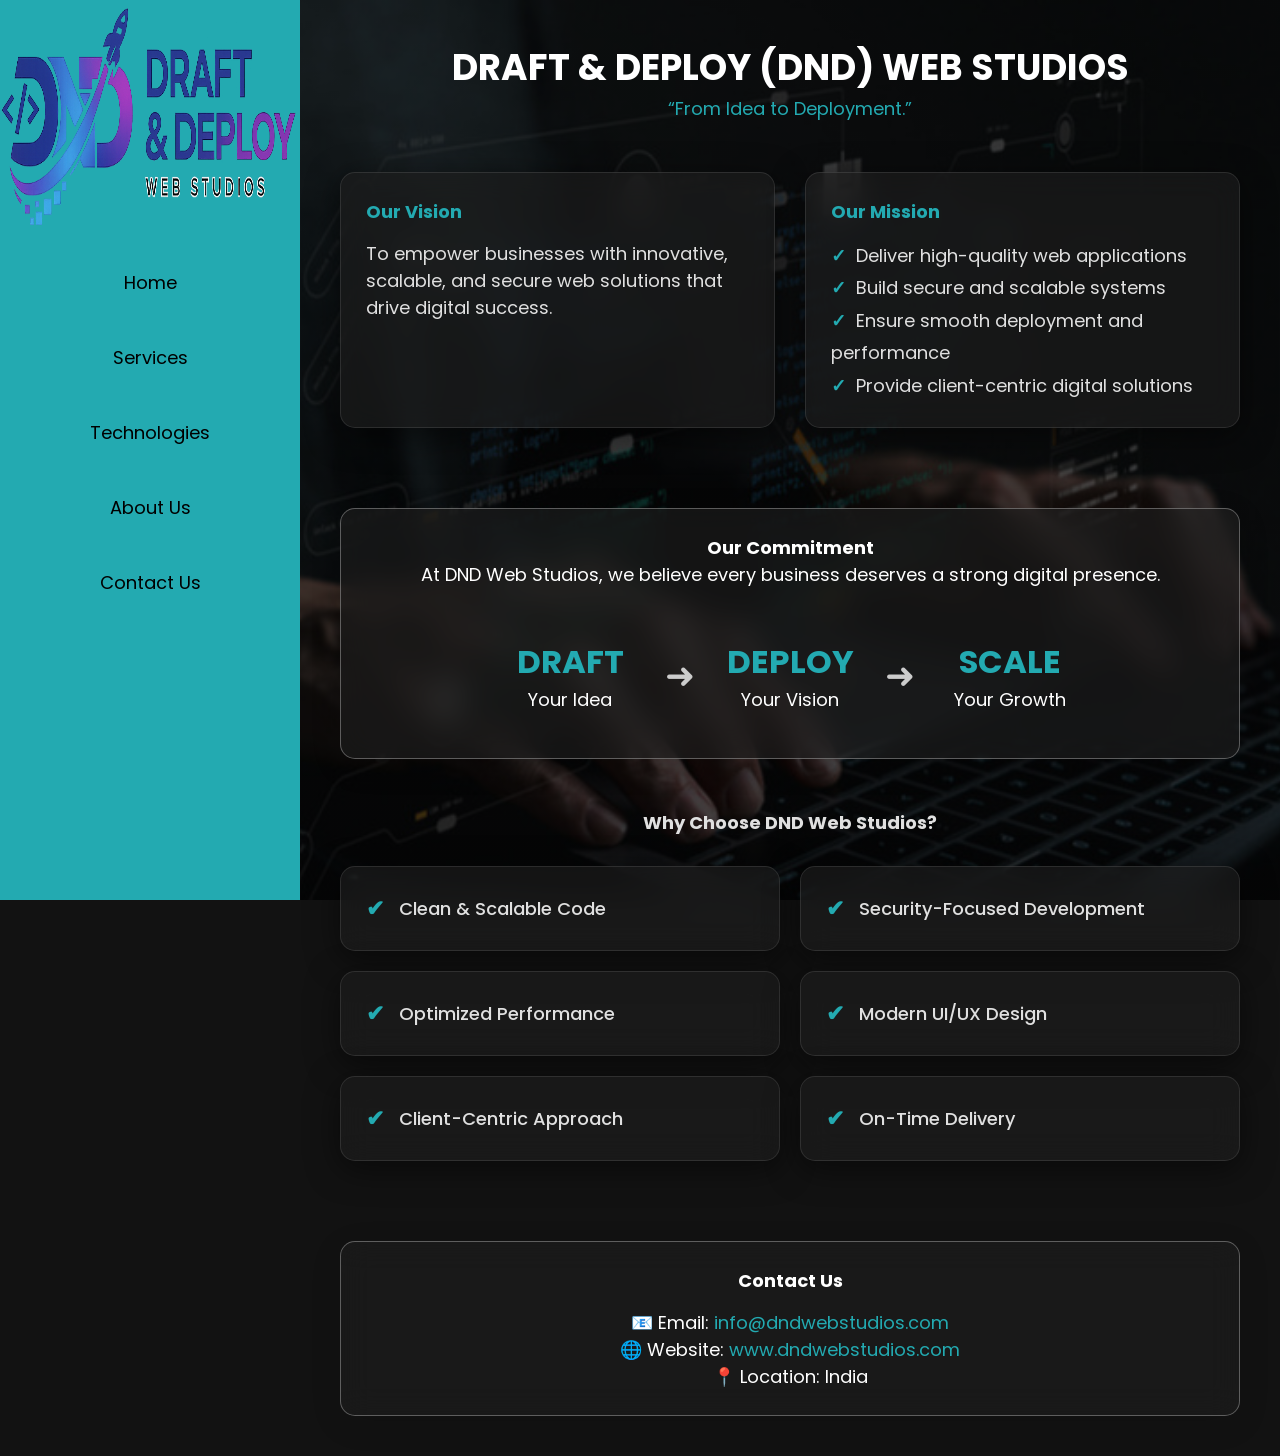
<file: index.html>
<!DOCTYPE html>
<html lang="en">
<head>
    <meta charset="UTF-8">
    <meta name="viewport" content="width=device-width, initial-scale=1.0">
    <title>Document</title>
    <link rel="stylesheet" href="index.css">
    <link rel="stylesheet" href="main.css">
    <link href="https://fonts.googleapis.com/css2?family=Poppins:wght@400;600;700&display=swap" rel="stylesheet">
</head>
<body>
    <span class="sidebar">
        <nav class="navbar">
            <div class="logo"> <img src="./images/ChatGPT Image Feb 14, 2026, 08_01_59 PM.png" height="250px" width="300px" alt="logo" loading="lazy"></div>
            <ul class="menubar">
                <li><a href="index.html"><button class="menu-item"> Home</button></a></li>
                <li><a href="Services.html"><button class="menu-item">Services</button></a></li>
                <li><a href="technologies.html"><button class="menu-item" >Technologies</button></a></li>
                <li><a href="About.html"><button class="menu-item">About Us</button></a></li>
                <li><a href="Contact.html"><button class="menu-item">Contact Us</button></a></li>
            </ul>
        </nav>
    </span>
    <section class="home">
    <header class="hero">
        <h1 style="font-size: 2rem;">DRAFT & DEPLOY (DND) WEB STUDIOS</h1>
        <p class="tagline" style="color: rgb(35, 170, 177);">“From Idea to Deployment.”</p>
    </header>

    <div class="card-container">
        <div class="card">
            <h3>Our Vision</h3>
            <p>To empower businesses with innovative, scalable, and secure web solutions that drive digital success.</p>
        </div>

        <div class="card">
            <h3>Our Mission</h3>
            <ul class="mission-list">
                <li>Deliver high-quality web applications</li>
                <li>Build secure and scalable systems</li>
                <li>Ensure smooth deployment and performance</li>
                <li>Provide client-centric digital solutions</li>
            </ul>
        </div>
    </div>
    <div class="commitment-section">
    <h2>Our Commitment</h2>
    <p>At DND Web Studios, we believe every business deserves a strong digital presence.</p>
    <div class="commitment-steps">
        <div class="step"><h3>Draft</h3><p>Your Idea</p></div>
        <div class="step-arrow">➜</div>
        <div class="step"><h3>Deploy</h3><p>Your Vision</p></div>
        <div class="step-arrow">➜</div>
        <div class="step"><h3>Scale</h3><p>Your Growth</p></div>
    </div>
</div>

<div class="why-choose-us">
    <h2>Why Choose DND Web Studios?</h2>
    <div class="feature-grid">
        <div class="feature-item"><span>✔</span> Clean & Scalable Code</div>
        <div class="feature-item"><span>✔</span> Security-Focused Development</div>
        <div class="feature-item"><span>✔</span> Optimized Performance</div>
        <div class="feature-item"><span>✔</span> Modern UI/UX Design</div>
        <div class="feature-item"><span>✔</span> Client-Centric Approach</div>
        <div class="feature-item"><span>✔</span> On-Time Delivery</div>
    </div>
</div>

    <footer class="main-footer">
        <div class="footer-content">
            <h3>Contact Us</h3>
            <p>📧 Email: <a href="mailto:info@dndwebstudios.com">info@dndwebstudios.com</a></p>
            <p>🌐 Website: <a href="http://www.dndwebstudios.com">www.dndwebstudios.com</a></p>
            <p>📍 Location: India</p>
        </div>
    </footer>
</section>
</body>
</html>
</file>
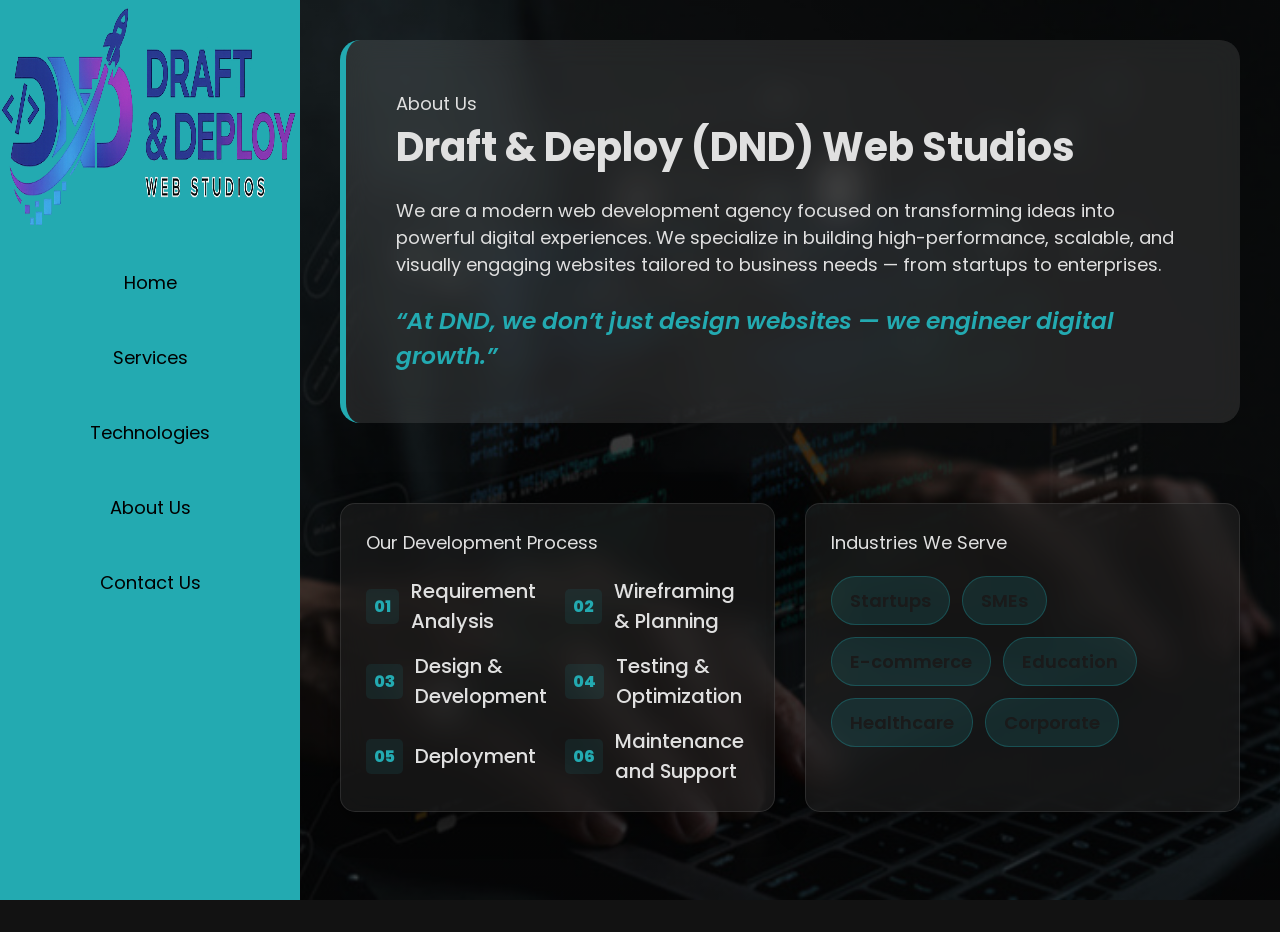
<file: About.html>
<!DOCTYPE html>
<html lang="en">
<head>
    <meta charset="UTF-8">
    <meta name="viewport" content="width=device-width, initial-scale=1.0">
    <title>Document</title>
    <link rel="stylesheet" href="About.css">
    <link rel="stylesheet" href="main.css">
    <link href="https://fonts.googleapis.com/css2?family=Poppins:wght@400;600;700&display=swap" rel="stylesheet">
</head>
<body>
    <span class="sidebar">
        <nav class="navbar">
            <div class="logo"> <img src="./images/ChatGPT Image Feb 14, 2026, 08_01_59 PM.png" height="250px" width="300px" alt="logo" loading="lazy"></div>
            <ul class="menubar">
                <li><a href="index.html"><button class="menu-item"> Home</button></a></li>
                <li><a href="Services.html"><button class="menu-item">Services</button></a></li>
                <li><a href="technologies.html"><button class="menu-item" >Technologies</button></a></li>
                <li><a href="About.html"><button class="menu-item">About Us</button></a></li>
                <li><a href="Contact.html"><button class="menu-item">Contact Us</button></a></li>
            </ul>
        </nav>
    </span>
    <section class="home">
        <div class="about-card">
    <div class="tech-label">About Us</div>
    <h2>Draft & Deploy (DND) Web Studios</h2>
    <p>We are a modern web development agency focused on transforming ideas into powerful digital experiences. We specialize in building high-performance, scalable, and visually engaging websites tailored to business needs — from startups to enterprises.</p>
    <div class="quote-bar">“At DND, we don’t just design websites — we engineer digital growth.”</div>
</div>

<div class="process-industry-grid">
    <div class="tech-card process-card">
        <div class="tech-label">Our Development Process</div>
        <div class="process-steps">
            <div class="step-item"><span>01</span> Requirement Analysis</div>
            <div class="step-item"><span>02</span> Wireframing & Planning</div>
            <div class="step-item"><span>03</span> Design & Development</div>
            <div class="step-item"><span>04</span> Testing & Optimization</div>
            <div class="step-item"><span>05</span> Deployment</div>
            <div class="step-item"><span>06</span> Maintenance and Support</div>
        </div>
    </div>

    <div class="tech-card industry-card">
        <div class="tech-label">Industries We Serve</div>
        <div class="industry-tags">
            <span class="tag">Startups</span>
            <span class="tag">SMEs</span>
            <span class="tag">E-commerce</span>
            <span class="tag">Education</span>
            <span class="tag">Healthcare</span>
            <span class="tag">Corporate</span>
        </div>
    </div>
</div>
    </section>
</body>
</html>
</file>
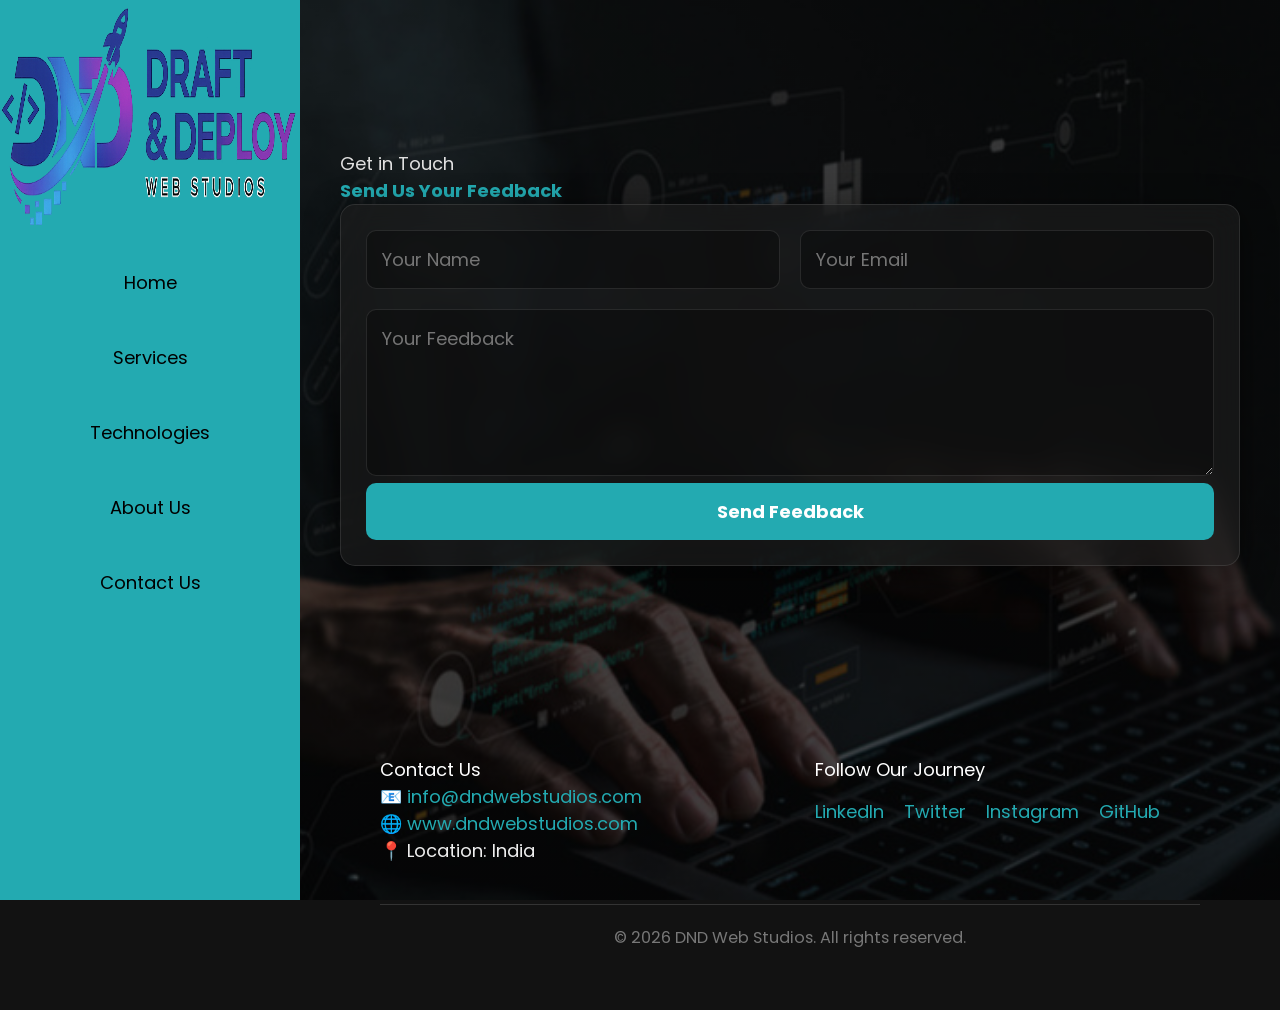
<file: Contact.html>
<!DOCTYPE html>
<html lang="en">

<head>
    <meta charset="UTF-8">
    <meta name="viewport" content="width=device-width, initial-scale=1.0">
    <title>Document</title>
    <link rel="stylesheet" href="Contact.css">
    <link rel="stylesheet" href="main.css">
    <link href="https://fonts.googleapis.com/css2?family=Poppins:wght@400;600;700&display=swap" rel="stylesheet">
</head>

<body>
    <span class="sidebar">
        <nav class="navbar">
            <div class="logo"> <img src="./images/ChatGPT Image Feb 14, 2026, 08_01_59 PM.png" height="250px"
                    width="300px" alt="logo" loading="lazy"></div>
            <ul class="menubar">
                <li><a href="index.html"><button class="menu-item"> Home</button></a></li>
                <li><a href="Services.html"><button class="menu-item">Services</button></a></li>
                <li><a href="technologies.html"><button class="menu-item">Technologies</button></a></li>
                <li><a href="About.html"><button class="menu-item">About Us</button></a></li>
                <li><a href=""><button class="menu-item">Contact Us</button></a></li>
            </ul>
        </nav>
    </span>
    <section class="home">
        <div class="feedback-section">
            <div class="tech-label">Get in Touch</div>
            <h2 style="color: rgb(35, 170, 177);">Send Us Your Feedback</h2>
            <form id="feedbackForm" class="glass-form" action="https://formspree.io/f/mwvnoznl" method="POST">

                <div class="form-row">
                    <input type="text" id="name" name="name" placeholder="Your Name" required>

                    <input type="email" id="email" name="email" placeholder="Your Email" required>
                </div>

                <textarea id="message" name="message" placeholder="Your Feedback" rows="5" required></textarea>

                <button type="submit" class="submit-btn">
                    Send Feedback
                </button>

            </form>
        </div>
        <div id="feedbackModal" class="modal-overlay">
    <div class="modal-content glass">
        <div id="modalIcon" class="modal-icon"></div>
        <h2 id="modalTitle" style="font-size: 1.5rem;">Success!</h2>
        <p id="modalMessage">Your vision has been drafted. We will contact you soon.</p>
        <button onclick="closeModal()" class="submit-btn">Continue</button>
    </div>
</div>
        <footer class="studio-footer">
            <div class="footer-grid">
                <div class="footer-contact">
                    <div class="tech-label" style="color: white;">Contact Us</div>
                    <p>📧 <a href="mailto:info@dndwebstudios.com">info@dndwebstudios.com</a></p>
                    <p>🌐 <a href="http://www.dndwebstudios.com">www.dndwebstudios.com</a></p>
                    <p>📍 Location: India</p>
                </div>

                <div class="footer-social">
                    <div class="tech-label" style="color: white;">Follow Our Journey</div>
                    <div class="social-links">
                        <a href="#">LinkedIn</a>
                        <a href="#">Twitter</a>
                        <a href="#">Instagram</a>
                        <a href="#">GitHub</a>
                    </div>
                </div>
            </div>
            <div class="copyright">
                &copy; 2026 DND Web Studios. All rights reserved.
            </div>
        </footer>
    </section>
    <script src="Contact.js"></script>
</body>

</html>
</file>
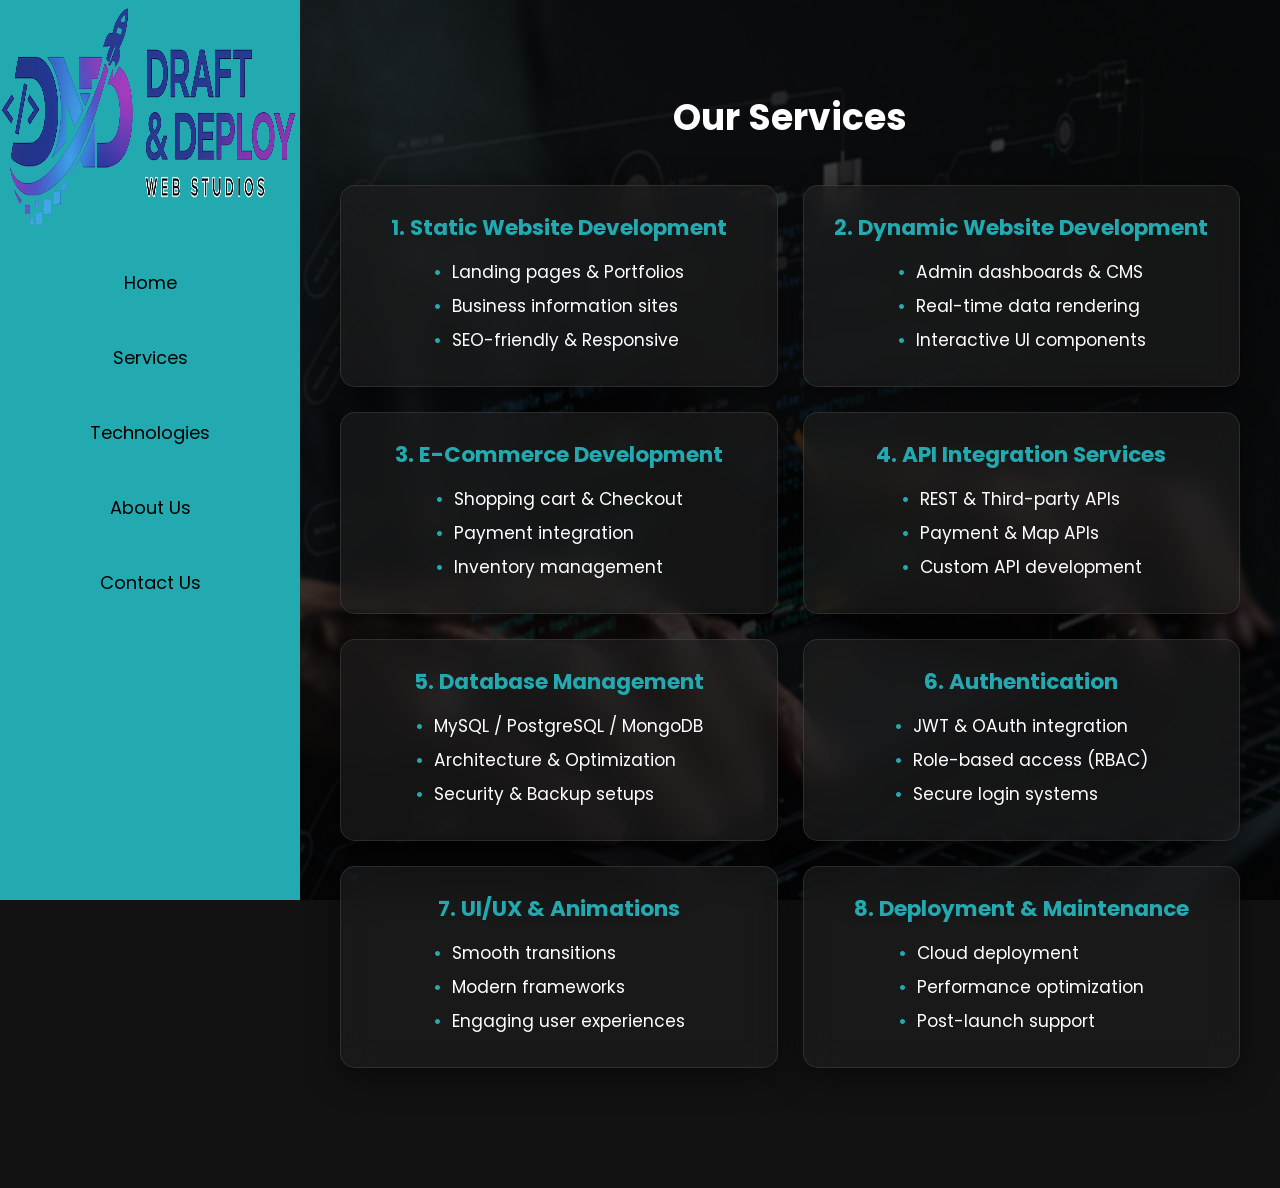
<file: Services.html>
<!DOCTYPE html>
<html lang="en">
<head>
    <meta charset="UTF-8">
    <meta name="viewport" content="width=device-width, initial-scale=1.0">
    <title>Document</title>
    <link rel="stylesheet" href="Servies.css">
    <link rel="stylesheet" href="main.css">
    <link href="https://fonts.googleapis.com/css2?family=Poppins:wght@400;600;700&display=swap" rel="stylesheet">
</head>
<body>
    <span class="sidebar">
        <nav class="navbar">
            <div class="logo"> <img src="./images/ChatGPT Image Feb 14, 2026, 08_01_59 PM.png" height="250px" width="300px" alt="logo" loading="lazy"></div>
            <ul class="menubar">
                <li><a href="index.html"><button class="menu-item"> Home</button></a></li>
                <li><a href="Services.html"><button class="menu-item">Services</button></a></li>
                <li><a href="technologies.html"><button class="menu-item" >Technologies</button></a></li>
                <li><a href="About.html"><button class="menu-item">About Us</button></a></li>
                <li><a href="Contact.html"><button class="menu-item">Contact Us</button></a></li>
            </ul>
        </nav>
    </span>
    <section class="home">
        <div class="services-section">
    <h2 class="section-title">Our Services</h2>
    <div class="services-grid">
        <div class="service-card">
            <h3>1. Static Website Development</h3>
            <ul>
                <li>Landing pages & Portfolios</li>
                <li>Business information sites</li>
                <li>SEO-friendly & Responsive</li>
            </ul>
        </div>

        <div class="service-card">
            <h3>2. Dynamic Website Development</h3>
            <ul>
                <li>Admin dashboards & CMS</li>
                <li>Real-time data rendering</li>
                <li>Interactive UI components</li>
            </ul>
        </div>

        <div class="service-card">
            <h3>3. E-Commerce Development</h3>
            <ul>
                <li>Shopping cart & Checkout</li>
                <li>Payment integration</li>
                <li>Inventory management</li>
            </ul>
        </div>

        <div class="service-card">
            <h3>4. API Integration Services</h3>
            <ul>
                <li>REST & Third-party APIs</li>
                <li>Payment & Map APIs</li>
                <li>Custom API development</li>
            </ul>
        </div>

        <div class="service-card">
            <h3>5. Database Management</h3>
            <ul>
                <li>MySQL / PostgreSQL / MongoDB</li>
                <li>Architecture & Optimization</li>
                <li>Security & Backup setups</li>
            </ul>
        </div>

        <div class="service-card">
            <h3>6. Authentication</h3>
            <ul>
                <li>JWT & OAuth integration</li>
                <li>Role-based access (RBAC)</li>
                <li>Secure login systems</li>
            </ul>
        </div>

        <div class="service-card">
            <h3>7. UI/UX & Animations</h3>
            <ul>
                <li>Smooth transitions</li>
                <li>Modern frameworks</li>
                <li>Engaging user experiences</li>
            </ul>
        </div>

        <div class="service-card">
            <h3>8. Deployment & Maintenance</h3>
            <ul>
                <li>Cloud deployment</li>
                <li>Performance optimization</li>
                <li>Post-launch support</li>
            </ul>
        </div>
    </div>
</div>
    </section>
</body>
</html>
</file>
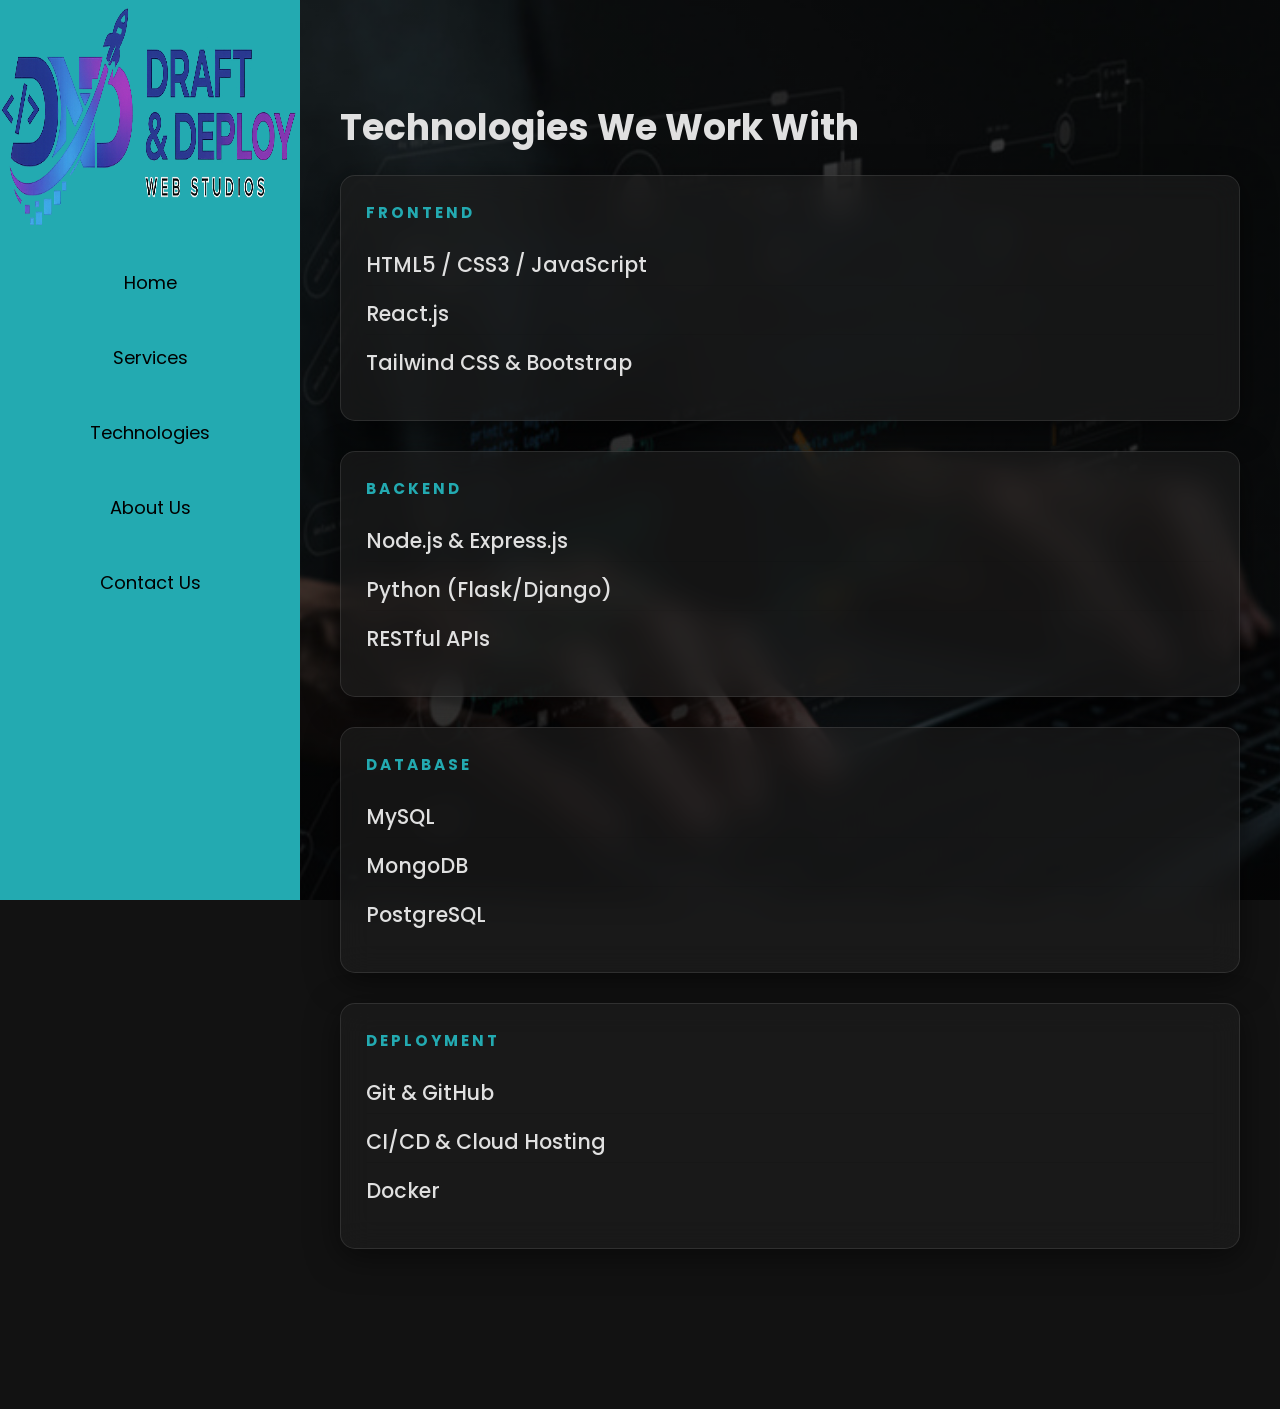
<file: technologies.html>
<!DOCTYPE html>
<html lang="en">
<head>
    <meta charset="UTF-8">
    <meta name="viewport" content="width=device-width, initial-scale=1.0">
    <title>Document</title>
    <link rel="stylesheet" href="technologies.css">
    <link rel="stylesheet" href="main.css">
    <link href="https://fonts.googleapis.com/css2?family=Poppins:wght@400;600;700&display=swap" rel="stylesheet">
</head>
<body>
    <span class="sidebar">
        <nav class="navbar">
            <div class="logo"> <img src="./images/ChatGPT Image Feb 14, 2026, 08_01_59 PM.png" height="250px" width="300px" alt="logo" loading="lazy"></div>
            <ul class="menubar">
                <li><a href="index.html"><button class="menu-item"> Home</button></a></li>
                <li><a href="Services.html"><button class="menu-item">Services</button></a></li>
                <li><a href="technologies.html"><button class="menu-item" >Technologies</button></a></li>
                <li><a href="About.html"><button class="menu-item">About Us</button></a></li>
                <li><a href="Contact.html"><button class="menu-item">Contact Us</button></a></li>
            </ul>
        </nav>
    </span>
    <section class="home">
        <div class="tech-section">
    <h2 class="section-title" style="font-size: 2rem;">Technologies We Work With</h2>
    <div class="tech-grid">
        
        <div class="tech-card">
            <div class="tech-label">Frontend</div>
            <div class="tech-list">
                <p>HTML5 / CSS3 / JavaScript</p>
                <p>React.js</p>
                <p>Tailwind CSS & Bootstrap</p>
            </div>
        </div>

        <div class="tech-card">
            <div class="tech-label">Backend</div>
            <div class="tech-list">
                <p>Node.js & Express.js</p>
                <p>Python (Flask/Django)</p>
                <p>RESTful APIs</p>
            </div>
        </div>

        <div class="tech-card">
            <div class="tech-label">Database</div>
            <div class="tech-list">
                <p>MySQL</p>
                <p>MongoDB</p>
                <p>PostgreSQL</p>
            </div>
        </div>

        <div class="tech-card">
            <div class="tech-label">Deployment</div>
            <div class="tech-list">
                <p>Git & GitHub</p>
                <p>CI/CD & Cloud Hosting</p>
                <p>Docker</p>
            </div>
        </div>

    </div>
</div>
    </section>
</body>
</html>
</file>
<file: index.css>
* {
    margin: 0;
    padding: 0;
    box-sizing: border-box; 
    font-size: 18px;
    font-family: 'Poppins', sans-serif;
}

:root {
    --bg-dark: #121212;        /* Deep black background */
    --card-bg: rgba(30, 30, 30, 0.6); /* Translucent dark grey */
    --text-main: #e0e0e0;      /* Soft white for readability */
    --accent-teal: #23aab1;    /* Your original Teal */
    --glass-border: rgba(255, 255, 255, 0.1);
}

html, body {
    min-height: 100%; 
    position: relative;
}

body::before {
    content: "";
    position: absolute;
    top: 0; left: 0;
    width: 100%; height: 100%;
    /* This adds a 70% black tint over your image */
    background: linear-gradient(rgba(0,0,0,0.7), rgba(0,0,0,0.7)), 
                url('./images/understanding-web-development-frameworks-og-image.jpg');
    background-size: cover;
    background-attachment: fixed;
    z-index: -1;
    opacity: 1; /* Keep opacity at 1 since the gradient handles the dimming */
}
.home {
    margin-left: 300px;
    padding: 20px;
    min-height: 200vh; 
}
.sidebar{
    width: 300px; 
    height: 100vh;
    position: fixed;
    top: 0;
    left: 0;
    background-color: rgb(35, 170, 177); 
    z-index: 10;
    display: flex;
    justify-content: center;
}
.navbar{
    display: flex;
    flex-direction: column;
    align-items: center;
}
.menubar{
    display: flex;
    gap: 25px;
    flex-direction: column;
    width: 100%;
}
.menu-item:hover{
    background-color: rgba(0, 0, 255, 0.425);
}
.menu-item{
    width: 100%;
    height: 50px;
    transition: ease-in 0.3s;
    background-color: rgb(35, 170, 177);
    border: none;
}
.logo{
    position: relative;
    max-width: 100%;
    height: auto;
}
li{
    list-style: none;
    height: auto;
}
a:link, a:visited, a:hover, a:active {
  text-decoration: none; 
  color: inherit;        
}
.home{
    margin-left: 300px;
    padding-left: 50px;
}
.home {
    margin-left: 300px; /* Matches your sidebar width */
    padding: 40px;
    display: flex;
    flex-direction: column;
    min-height: 100vh;
}

.hero {
    text-align: center;
    margin-bottom: 50px;
    color: #ffffff;
}

/* Card Styling */
.card-container {
    display: flex;
    gap: 30px;
    flex-wrap: wrap; /* Allows cards to stack on smaller screens */
    margin-bottom: 80px;
}

.card {
    background: rgba(255, 255, 255, 0.9); /* Slight transparency for your bg image */
    border-left: 5px solid rgb(35, 170, 177); /* Teal accent from your theme */
    padding: 30px;
    border-radius: 8px;
    flex: 1;
    min-width: 300px;
    box-shadow: 0 4px 15px rgba(0,0,0,0.1);
    transition: transform 0.3s ease;
}

.card:hover {
    
    transform: translateY(10px);
    transform: translateX(10px);
}

.card h3 {
    color: rgb(35, 170, 177);
    margin-bottom: 15px;
}

.mission-list {
    list-style: none;
    line-height: 1.8;
}

.mission-list li::before {
    content: "✓";
    color: rgb(35, 170, 177);
    margin-right: 10px;
    font-weight: bold;
}

/* Footer Styling */
.main-footer {
    margin-top: auto; /* Pushes footer to bottom of the content */
    padding: 40px;
    /* background: #222; */
    color: white;
    border-radius: 10px 10px 0 0;
    text-align: center;
}

.main-footer h3 {
    margin-bottom: 15px;
}

.main-footer a {
    color: rgb(35, 170, 177);
    text-decoration: none;
}
.commitment-section {
    text-align: center;
    padding: 60px 20px;
    /* background: rgba(255, 255, 255, 0.5); */
    border-radius: 15px;
    margin-bottom: 50px;
}

.commitment-steps {
    display: flex;
    justify-content: center;
    align-items: center;
    gap: 20px;
    margin-top: 30px;
}

.step h3 {
    color: rgb(35, 170, 177);
    font-size: 1.8rem;
    text-transform: uppercase;
}

.step-arrow {
    font-size: 2rem;
    color: #ccc;
}

/* Why Choose Us Grid */
.why-choose-us {
    margin-bottom: 80px;
}

.why-choose-us h2 {
    margin-bottom: 30px;
    text-align: center;
}

.feature-grid {
    display: grid;
    grid-template-columns: repeat(auto-fit, minmax(350px, 1fr));
    gap: 20px;
}

.feature-item {
    background: white;
    padding: 20px;
    border-radius: 8px;
    box-shadow: 2px 2px 10px rgba(0,0,0,0.05);
    font-weight: 500;
    display: flex;
    align-items: center;
    transition: 0.3s;
}

.feature-item span {
    color: rgb(35, 170, 177);
    font-weight: bold;
    margin-right: 15px;
    font-size: 1.2rem;
}

.feature-item:hover {
    background: rgb(35, 170, 177);
    color: white;
}

.feature-item:hover {
    background: var(--accent-teal) !important; /* Forces the Teal background */
    transform: translateY(-5px);
    box-shadow: 0 10px 20px rgba(35, 170, 177, 0.4);
    color: white !important; /* Turns all text inside white */
}

/* 2. Target the specific span (checkmark/icon) inside on hover */
.feature-item:hover span {
    color: white !important; /* Ensures the icon also turns white */
}

/* 3. Ensure the transition is smooth */
.feature-item {
    transition: all 0.3s ease;
    cursor: pointer;
}
</file>
<file: main.css>
:root {
    --bg-dark: #121212;        /* Deep black background */
    --card-bg: rgba(30, 30, 30, 0.6); /* Translucent dark grey */
    --text-main: #e0e0e0;      /* Soft white for readability */
    --accent-teal: #23aab1;    /* Your original Teal */
    --glass-border: rgba(255, 255, 255, 0.1);
}
.commitment-steps {
    display: flex;
    justify-content: center; /* Centered on desktop */
    align-items: center;
    gap: 20px;
    margin-top: 30px;
    
    /* Scroll Logic */
    overflow-x: auto;         /* Enable horizontal scroll */
    padding: 20px 10px;       /* Space for shadows/breathing room */
    scroll-snap-type: x mandatory; /* Makes it "snap" into place when swiping */
    -webkit-overflow-scrolling: touch; /* Smooth scrolling for iOS */
}

/* Ensure the steps don't shrink when scrolling */
.step {
    flex: 0 0 auto;           /* Prevents cards from squishing */
    scroll-snap-align: center; /* Snaps the card to center when scrolling */
    min-width: 150px;         /* Minimum width for each phase */
}

/* Hide the scrollbar for a cleaner "Studio" look */
.commitment-steps::-webkit-scrollbar {
    display: none;
}
body {
    background-color: var(--bg-dark);
    color: var(--text-main);
}
.card, .feature-item, .commitment-section,.main-footer {
    /* 1. Semi-transparent background (White with 0.2 opacity) */
    /* background: rgba(255, 255, 255, 0.3);  */
    background: var(--card-bg) !important;
    
    /* 2. The Blur Effect */
    backdrop-filter: blur(15px); 
    -webkit-backdrop-filter: blur(15px); /* For Safari support */
    
    /* 3. High-quality borders to make the 'glass' pop */
    border: 1px solid rgba(255, 255, 255, 0.3);
    
    /* 4. Shadow for depth */
    box-shadow: 0 8px 32px 0 rgba(0, 0, 0, 0.1);
    
    border-radius: 15px;
    padding: 25px;
    color: #ffffff; /* Dark text for contrast against light glass */
}
/* Update your card, feature-item, and service-card selectors */
.card, .service-card, .tech-card, .feature-item, .glass-form {
    background: var(--card-bg) !important;
    backdrop-filter: blur(15px);
     border-radius: 15px;
    border: 1px solid var(--glass-border);
    padding: 25px;
    color: var(--text-main);
    box-shadow: 0 8px 32px 0 rgba(0, 0, 0, 0.5); /* Stronger shadow for dark mode */
}

/* Make sure headings pop in Teal */
.card h3, .service-card h3 {
    color: var(--accent-teal) !important;
}
body::before {
    content: "";
    position: absolute;
    top: 0; left: 0;
    width: 100%; height: 100%;
    /* This adds a 70% black tint over your image */
    background: linear-gradient(rgba(0,0,0,0.7), rgba(0,0,0,0.7)), 
                url('./images/understanding-web-development-frameworks-og-image.jpg');
    background-size: cover;
    background-attachment: fixed;
    z-index: -1;
    opacity: 1; /* Keep opacity at 1 since the gradient handles the dimming */
}
@media (max-width: 768px) {
    .sidebar {
        width: 100% !important;
        height: auto !important;
        min-height: 70px; /* Ensures a consistent bar height */
        position: fixed;  /* Keeps the nav at the top while scrolling */
        top: 0;
        left: 0;
        flex-direction: row !important; /* Forces horizontal layout */
        align-items: center;
        justify-content: space-between; /* Pushes logo and menu apart */
        padding: 0 20px;
        z-index: 1000;
        border-radius: 0;
        border-bottom: 1px solid var(--glass-border);
    }

    .navbar {
        width: 100%;
        flex-direction: row !important;
        justify-content: space-between;
        align-items: center;
    }

    .menubar {
        flex-direction: row !important; /* Menu items in a line */
        width: auto;
        gap: 15px;
    }

    /* Adjusting the Home section to start below the new top bar */
    .home {
        margin-left: 0 !important;
        margin-top: 80px; /* Creates space so content isn't hidden under the nav */
        padding: 20px;
    }

    .studio-footer {
        padding-left: 20px !important;
        margin-left: 0;
    }
    .logo img {
        max-height: 40px; /* Constrains the height in the top bar */
        width: auto;
    }
    .commitment-steps {
        justify-content: flex-start; /* Start from the left on mobile */
        padding-left: 20px;
        padding-right: 20px;
    }
    
    .step-arrow {
        flex: 0 0 auto; /* Keep arrows from disappearing */
        font-size: 1.5rem;
    }

    .industry-tags {
    display: flex;
    flex-wrap: wrap;        /* This is the magic line: it allows tags to wrap */
    gap: 12px;              /* Keeps spacing between tags even when they wrap */
    margin-top: 20px;
    width: 100%;            /* Ensures it stays within the parent card */
    justify-content: flex-start; /* Aligns tags to the left */
}

.tag {
    flex: 0 1 auto;         /* Allows tags to take their natural width but shrink if needed */
    white-space: normal;    /* Allows text inside a tag to wrap if it's very long */
    max-width: 100%;        /* Prevents a single long tag from breaking the screen */
    word-break: break-word;
}

.process-steps{
    grid-template-columns: 1fr;
}
}
.menubar {
    flex-wrap: nowrap; 
    overflow-x: auto; /* Allows swiping through menu items if they overflow */
    -webkit-overflow-scrolling: touch;
}

/* Hide scrollbar for a cleaner look while keeping functionality */
.menubar::-webkit-scrollbar {
    display: none;
}
</file>
<file: About.css>
* {
    margin: 0;
    padding: 0;
    box-sizing: border-box; 
    font-size: 18px;
    font-family: 'Poppins', sans-serif;
}

html, body {
    min-height: 100%; 
    position: relative;
}

body::before {
    content: "";
    position: absolute;
    top: 0;
    left: 0;
    width: 100%;
    height: 100%;
    background-image: url('./images/security_programming_hero.jpg'); 
    background-size: cover;
    background-position: center;
    background-repeat: no-repeat;
    opacity: 0.2;
    /* z-index: -1;  */
}
.home {
    margin-left: 300px;
    padding: 20px;
    min-height: 200vh; 
}
.sidebar{
    width: 300px; 
    height: 100vh;
    position: fixed;
    top: 0;
    left: 0;
    background-color: rgb(35, 170, 177); 
    z-index: 10;
    display: flex;
    justify-content: center;
}
.navbar{
    display: flex;
    flex-direction: column;
    align-items: center;
}
.menubar{
    display: flex;
    gap: 25px;
    flex-direction: column;
    width: 100%;
}
.menu-item:hover{
    background-color: rgba(0, 0, 255, 0.425);
}
.menu-item{
    width: 100%;
    height: 50px;
    transition: ease-in 0.3s;
    background-color: rgb(35, 170, 177);
    border: none;
}
.logo{
    position: relative;
    max-width: 100%;
    height: auto;
}
li{
    list-style: none;
    height: auto;
}
a:link, a:visited, a:hover, a:active {
  text-decoration: none; 
  color: inherit;        
}
.home {
    margin-left: 300px;
    padding-left: 50px;
    margin-left: 300px; /* Matches your sidebar width */
    padding: 40px;
    display: flex;
    flex-direction: column;
    min-height: 100vh;
}
/* About Us Styling */
.about-card {
    background: rgba(255, 255, 255, 0.1);
    backdrop-filter: blur(15px);
    border-radius: 20px;
    padding: 50px;
    margin-bottom: 80px;
    border-left: 6px solid rgb(35, 170, 177);
}

.about-card h2 {
    font-size: 2.2rem;
    margin-bottom: 20px;
}

.quote-bar {
    margin-top: 25px;
    font-style: italic;
    font-weight: 600;
    color: rgb(35, 170, 177);
    font-size: 1.3rem;
}

/* Side-by-Side Grid */
.process-industry-grid {
    display: grid;
    grid-template-columns: 1.5fr 1fr; /* Process card is slightly wider */
    gap: 30px;
    margin-bottom: 80px;
}

/* Step Styling */
.process-steps {
    display: grid;
    grid-template-columns: 1fr 1fr; /* Splits steps into two columns */
    gap: 15px;
    margin-top: 20px;
}

.step-item {
    font-size: 1.1rem;
    font-weight: 500;
    display: flex;
    align-items: center;
}

.step-item span {
    color: rgb(35, 170, 177);
    font-weight: 800;
    font-size: 0.9rem;
    margin-right: 12px;
    background: rgba(35, 170, 177, 0.1);
    padding: 5px 8px;
    border-radius: 5px;
}

/* Update the container for your Process and Industries cards */
.process-industry-grid {
    display: grid;
    grid-template-columns: repeat(auto-fit, minmax(300px, 1fr)); 
    gap: 30px;
    width: 100%;
    box-sizing: border-box; /* Ensures padding doesn't add to the width */
}

.industry-card {
    max-width: 100%;
    overflow: hidden; /* Safety net to prevent content spill */
}

/* Industry Tag Styling */
.industry-tags {
    display: flex;
    flex-wrap: wrap;
    gap: 12px;
    margin-top: 20px;
}

.tag {
    background: rgba(35, 170, 177, 0.15);
    color: #1a1a1a;
    padding: 10px 18px;
    border-radius: 50px;
    font-weight: 600;
    font-size: 1rem;
    border: 1px solid rgba(35, 170, 177, 0.3);
    transition: 0.3s;
}

.industry-tags {
    display: flex;
    flex-wrap: wrap;        /* This is the magic line: it allows tags to wrap */
    gap: 12px;              /* Keeps spacing between tags even when they wrap */
    margin-top: 20px;
    width: 100%;            /* Ensures it stays within the parent card */
    justify-content: flex-start; /* Aligns tags to the left */
}

.tag {
    flex: 0 1 auto;         /* Allows tags to take their natural width but shrink if needed */
    white-space: normal;    /* Allows text inside a tag to wrap if it's very long */
    max-width: 100%;        /* Prevents a single long tag from breaking the screen */
    word-break: break-word;
}
.tag:hover {
    background: rgb(35, 170, 177);
    color: white;
}
</file>
<file: Contact.css>
* {
    margin: 0;
    padding: 0;
    box-sizing: border-box; 
    font-size: 18px;
    font-family: 'Poppins', sans-serif;
}

html, body {
    min-height: 100%; 
    position: relative;
}

body::before {
    content: "";
    position: absolute;
    top: 0;
    left: 0;
    width: 100%;
    height: 100%;
    background-image: url('./images/security_programming_hero.jpg'); 
    background-size: cover;
    background-position: center;
    background-repeat: no-repeat;
    opacity: 0.1;
    /* z-index: -1;  */
}
.home {
    margin-left: 300px;
    padding: 20px;
    min-height: 200vh; 
}
.sidebar{
    width: 300px; 
    height: 100vh;
    position: fixed;
    top: 0;
    left: 0;
    background-color: rgb(35, 170, 177); 
    z-index: 10;
    display: flex;
    justify-content: center;
}
.navbar{
    display: flex;
    flex-direction: column;
    align-items: center;
}
.menubar{
    display: flex;
    gap: 25px;
    flex-direction: column;
    width: 100%;
}
.menu-item:hover{
    background-color: rgba(0, 0, 255, 0.425);
}
.menu-item{
    width: 100%;
    height: 50px;
    transition: ease-in 0.3s;
    background-color: rgb(35, 170, 177);
    border: none;
}
.logo{
    position: relative;
    max-width: 100%;
    height: auto;
}
li{
    list-style: none;
    height: auto;
}
a:link, a:visited, a:hover, a:active {
  text-decoration: none; 
  color: inherit;        
}
.home {
    margin-left: 300px;
    padding-left: 50px;
    margin-left: 300px; /* Matches your sidebar width */
    padding: 40px;
    display: flex;
    flex-direction: column;
    min-height: 100vh;
}
/* Feedback Form Styling */
.feedback-section {
    margin-top: 110px;
    margin-bottom: 130px;
}

.glass-form {
    background: rgba(255, 255, 255, 0.1);
    backdrop-filter: blur(15px);
    border: 1px solid rgba(255, 255, 255, 0.2);
    padding: 40px;
    border-radius: 20px;
}

.form-row {
    display: flex;
    gap: 20px;
    margin-bottom: 20px;
}

.glass-form input, .glass-form textarea {
    width: 100%;
    padding: 15px;
    border-radius: 10px;
    font-size: 1rem;
    outline: none;
    transition: 0.3s;
    background: rgba(0, 0, 0, 0.3) !important;
    border: 1px solid var(--glass-border);
    color: white;
}

.glass-form input:focus, .glass-form textarea:focus {
    background: rgba(0, 0, 0, 0.5) !important;
    border-color: var(--accent-teal);
}
.submit-btn {
    background: rgb(35, 170, 177);
    color: white;
    border: none;
    padding: 15px 30px;
    border-radius: 10px;
    font-weight: 700;
    cursor: pointer;
    transition: 0.3s;
    width: 100%;
}

.submit-btn:hover {
    background: #1a8a91;
    transform: translateY(-2px);
    box-shadow: 0 5px 15px rgba(35, 170, 177, 0.3);
}

/* Footer Styling */
.studio-footer {
    background: (--card-bg) !important; /* Dark professional finish */
    color: #eee;
    padding: 60px 40px 20px 340px; /* 340px padding-left to clear your fixed sidebar */
    margin-left: -300px; /* Pulls it back to align with body */
}

.footer-grid {
    display: grid;
    grid-template-columns: 1fr 1fr;
    gap: 50px;
    margin-bottom: 40px;
}

.footer-contact a, .social-links a {
    color: rgb(35, 170, 177);
    text-decoration: none;
    margin-right: 15px;
    transition: 0.3s;
}

.social-links {
    margin-top: 15px;
}

.social-links a:hover {
    color: white;
}

.copyright {
    text-align: center;
    border-top: 1px solid #333;
    padding-top: 20px;
    font-size: 0.9rem;
    color: #777;
}
/* Modal Overlay */
.modal-overlay {
    display: none; 
    position: fixed;
    top: 0;
    left: 0;
    width: 100%;
    height: 100%;
    background: rgba(0, 0, 0, 0.6);
    backdrop-filter: blur(8px);
    z-index: 2000;
    justify-content: center;
    align-items: center;
}

/* Modal Box */
.modal-content {
    background: rgba(255, 255, 255, 0.15);
    backdrop-filter: blur(20px);
    border: 1px solid rgba(255, 255, 255, 0.3);
    padding: 40px;
    border-radius: 25px;
    text-align: center;
    max-width: 400px;
    width: 90%;
    box-shadow: 0 20px 40px rgba(0,0,0,0.4);
    transform: scale(0.7);
    transition: transform 0.3s ease;
}

/* When modal is active */
.modal-overlay.active {
    display: flex;
}

.modal-overlay.active .modal-content {
    transform: scale(1);
}

.modal-icon {
    font-size: 2rem;
    margin-bottom: 20px;
}

/* Style for rejection/error state */
.modal-content.error {
    border-color: #ff4d4d;
}
.modal-content.error h2 {
    color: #ff4d4d;
}
</file>
<file: Servies.css>
* {
    margin: 0;
    padding: 0;
    box-sizing: border-box; 
    font-size: 18px;
    font-family: 'Poppins', sans-serif;
}

html, body {
    min-height: 100%; 
    position: relative;
}

body::before {
    content: "";
    position: absolute;
    top: 0;
    left: 0;
    width: 100%;
    height: 100%;
    background-image: url('./images/security_programming_hero.jpg'); 
    background-size: cover;
    background-position: center;
    background-repeat: no-repeat;
    opacity: 0.1;
    /* z-index: -1;  */
}
.home {
    margin-left: 300px;
    padding: 20px;
    min-height: 200vh; 
}
.sidebar{
    width: 300px; 
    height: 100vh;
    position: fixed;
    top: 0;
    left: 0;
    background-color: rgb(35, 170, 177); 
    z-index: 10;
    display: flex;
    justify-content: center;
}
.navbar{
    display: flex;
    flex-direction: column;
    align-items: center;
}
.menubar{
    display: flex;
    gap: 25px;
    flex-direction: column;
    width: 100%;
}
.menu-item:hover{
    background-color: rgba(0, 0, 255, 0.425);
}
.menu-item{
    width: 100%;
    height: 50px;
    transition: ease-in 0.3s;
    background-color: rgb(35, 170, 177);
    border: none;
}
.logo{
    position: relative;
    max-width: 100%;
    height: auto;
}
li{
    list-style: none;
    height: auto;
}
a:link, a:visited, a:hover, a:active {
  text-decoration: none; 
  color: inherit;        
}
.home {
    margin-left: 300px;
    padding-left: 50px;
    margin-left: 300px; /* Matches your sidebar width */
    padding: 40px;
    display: flex;
    flex-direction: column;
    min-height: 100vh;
}
.services-section {
    margin-top: 50px;
    margin-bottom: 80px;
}

.section-title {
    text-align: center;
    font-size: 2rem;
    color: #ffffff;
    margin-bottom: 40px;
}

/* The Grid Layout */
.services-grid {
    display: grid;
    grid-template-columns: repeat(auto-fit, minmax(380px, 1fr));
    gap: 25px;
}

/* The Glassmorphism Card Style */
.service-card {
    display: flex;
    flex-direction: column;
    align-items: center;
    background: rgba(255, 255, 255, 0.15); /* Semi-transparent */
    backdrop-filter: blur(12px);          /* The Blur */
    -webkit-backdrop-filter: blur(12px);
    border: 1px solid rgba(255, 255, 255, 0.3);
    border-radius: 20px;
    padding: 25px;
    box-shadow: 0 8px 32px 0 rgba(31, 38, 135, 0.1);
    transition: transform 0.3s ease, background 0.3s ease;
}

.service-card:hover {
    transform: translateY(-10px); /* Lifts card on hover */
    background: rgba(255, 255, 255, 0.25);
    border: 1px solid rgb(35, 170, 177); /* Teal highlight on hover */
}

.service-card h3 {
    color: rgb(35, 170, 177);
    font-size: 1.2rem;
    margin-bottom: 15px;
}

.service-card ul {
    list-style: none;
    padding-left: 0;
}

.service-card li {
    font-size: 0.95rem;
    margin-bottom: 8px;
    color: #ffffff;
    display: flex;
    align-items: center;
}

.service-card li::before {
    content: "•";
    color: rgb(35, 170, 177);
    font-weight: bold;
    margin-right: 10px;
}
</file>
<file: technologies.css>
* {
    margin: 0;
    padding: 0;
    box-sizing: border-box; 
    font-size: 18px;
    font-family: 'Poppins', sans-serif;
}

html, body {
    min-height: 100%; 
    position: relative;
}

body::before {
    content: "";
    position: absolute;
    top: 0;
    left: 0;
    width: 100%;
    height: 100%;
    background-image: url('./images/security_programming_hero.jpg'); 
    background-size: cover;
    background-position: center;
    background-repeat: no-repeat;
    opacity: 0.1;
    /* z-index: -1;  */
}
.home {
    margin-left: 300px;
    padding: 20px;
    min-height: 200vh; 
}
.sidebar{
    width: 300px; 
    height: 100vh;
    position: fixed;
    top: 0;
    left: 0;
    background-color: rgb(35, 170, 177); 
    z-index: 10;
    display: flex;
    justify-content: center;
}
.navbar{
    display: flex;
    flex-direction: column;
    align-items: center;
}
.menubar{
    display: flex;
    gap: 25px;
    flex-direction: column;
    width: 100%;
}
.menu-item:hover{
    background-color: rgba(0, 0, 255, 0.425);
}
.menu-item{
    width: 100%;
    height: 50px;
    transition: ease-in 0.3s;
    background-color: rgb(35, 170, 177);
    border: none;
}
.logo{
    position: relative;
    max-width: 100%;
    height: auto;
}
li{
    list-style: none;
    height: auto;
}
a:link, a:visited, a:hover, a:active {
  text-decoration: none; 
  color: inherit;        
}
.home {
    margin-left: 300px;
    padding-left: 50px;
    margin-left: 300px; /* Matches your sidebar width */
    padding: 40px;
    display: flex;
    flex-direction: column;
    min-height: 100vh;
}
.tech-section {
    margin-top: 60px;
    margin-bottom: 100px;
}

.tech-grid {
    display: grid;
    grid-template-columns: repeat(auto-fit, minmax(460px, 1fr));
    gap: 30px;
    padding: 20px 0;
}

.tech-card {
    background: rgba(255, 255, 255, 0.08);
    backdrop-filter: blur(15px);
    -webkit-backdrop-filter: blur(15px);
    
    /* Elegant top border instead of an icon */
    border-top: 4px solid rgb(35, 170, 177); 
    border-left: 1px solid rgba(255, 255, 255, 0.2);
    border-right: 1px solid rgba(255, 255, 255, 0.2);
    border-bottom: 1px solid rgba(255, 255, 255, 0.2);
    
    border-radius: 0 0 15px 15px; /* Round only the bottom corners */
    padding: 40px 25px;
    transition: all 0.3s cubic-bezier(0.25, 0.8, 0.25, 1);
    position: relative;
    overflow: hidden;
}

/* Subtle hover effect that fills the card background slightly */
.tech-card:hover {
    transform: translateY(-8px);
    background: rgba(35, 170, 177, 0.1);
    box-shadow: 0 15px 30px rgba(0, 0, 0, 0.2);
}

.tech-label {
    font-size: 0.85rem;
    text-transform: uppercase;
    letter-spacing: 3px; /* Spaced out letters for a modern look */
    color: rgb(35, 170, 177);
    font-weight: 700;
    margin-bottom: 25px;
    display: block;
}

.tech-list p {
    font-size: 1.15rem; /* Large and readable */
    /* color: #1a1a1a; */
    margin-bottom: 12px;
    font-weight: 500;
    border-bottom: 1px solid rgba(0, 0, 0, 0.05); /* Faint divider between techs */
    padding-bottom: 5px;
}

.tech-list p:last-child {
    border-bottom: none;
}
</file>
